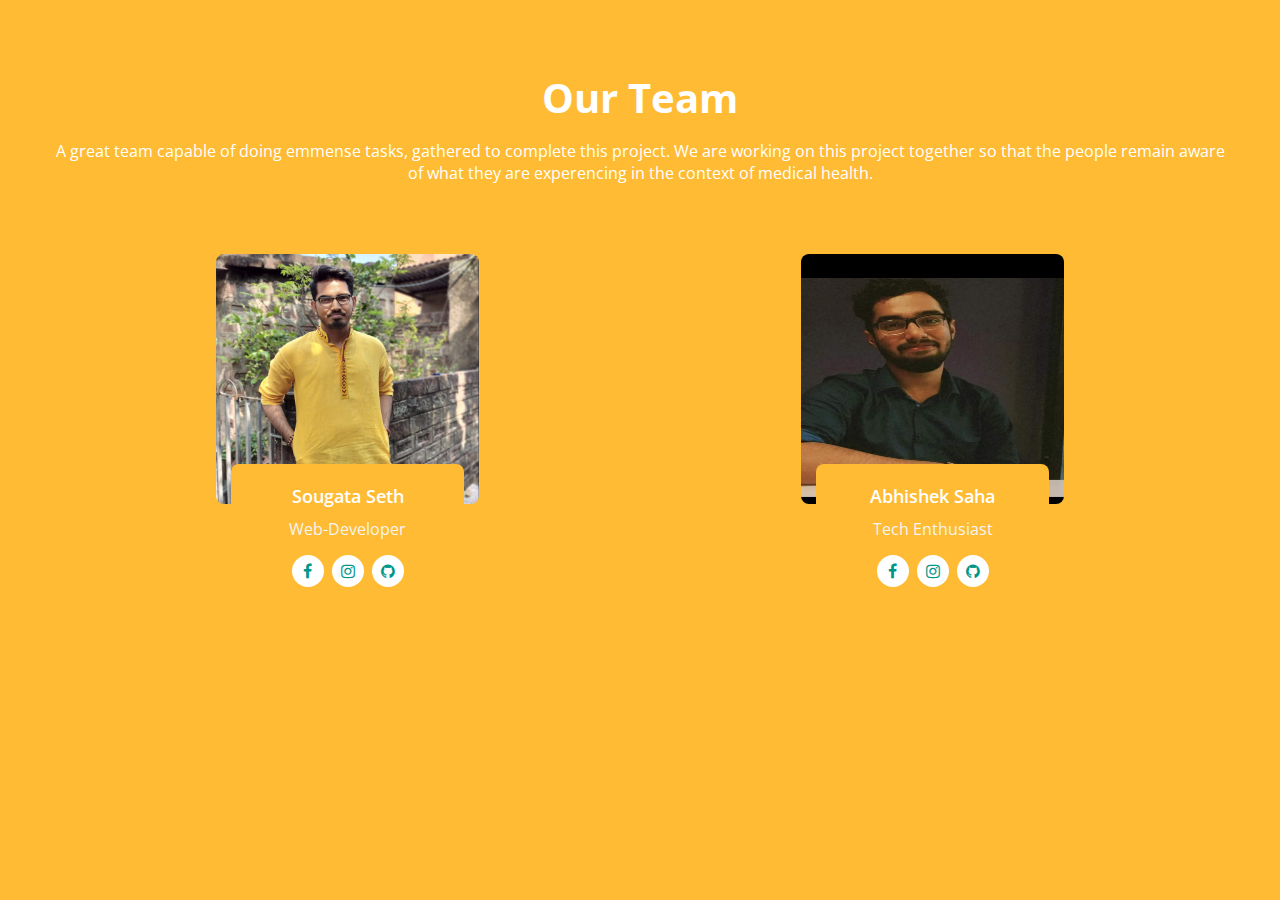
<file: About us.html>
<!DOCTYPE html>
<html>
<head>
	<title>Team Section</title>
    <link rel="icon" href="https://cdn-icons-png.flaticon.com/512/476/476863.png" >
    <meta name="viewport" content="width=device-width, initial-scale=1">
	<link rel="stylesheet" href="aboutUs_style.css">

    <!--Google Verification Tag-->
    <meta name="google-site-verification" content="b1R5RC7tyMHQSXMe5_620gW1nM6R3giwf41qrtZWcDE" />
</head>
<body>
  
  <section class="team-section">
     <div class="container">
         <div class="row">
             <div class="section-title">
                 <h1>Our Team</h1>
				 <p>A great team capable of doing emmense tasks, gathered to complete this project. We are working on this project together so that the people remain aware of what they are experencing in the context of medical health.</p>
             </div>
         </div>
             
             <div class="row">
             <div class="team-items">
                  
                  <div class="item">
                      <img height="250px" width="250px" src="images/team-a.png" alt="team" />
                      <div class="inner">
                          <div class="info">
                               <h5>Sougata Seth</h5>
                               <p>Web-Developer</p>
                               <div class="social-links">
                                   <a href="https://www.facebook.com/sougata.seth.33?mibextid=ZbWKwL"><span class="fa fa-facebook"></span></a>
                                   <!-- <a href=""><span class="fa fa-twitter"></span></a> -->
                                   <a href="https://www.instagram.com/the_shadow_rock/"><span class="fa fa-instagram"></span></a>
                                   <a href="https://github.com/soug25/healthcare-selfhelp"><span class="fa fa-github"></span></a>
                               </div>
                          </div>
                      </div>
                  </div>
                  <div class="item">
                      <img height="250px" width="250px" src="images/team-s.jpg" alt="team" />
                      <div class="inner">
                          <div class="info">
                               <h5>Abhishek Saha</h5>
                               <p> Tech Enthusiast</p>
                               <div class="social-links">
                                   <a href="https://www.facebook.com/profile.php?id=100043953034049&mibextid=ZbWKwL"><span class="fa fa-facebook"></span></a>
                                   <!-- <a href=""><span class="fa fa-twitter"></span></a> -->
                                   <a href="https://www.instagram.com/abhishek_coder.py/"><span class="fa fa-instagram"></span></a>
                                   <a href=""><span class="fa fa-github"></span></a>
                               </div>
                          </div>
                      </div>
                  </div>
             </div>
         </div>
     </div>
  </section>

</body>
</html>
</file>
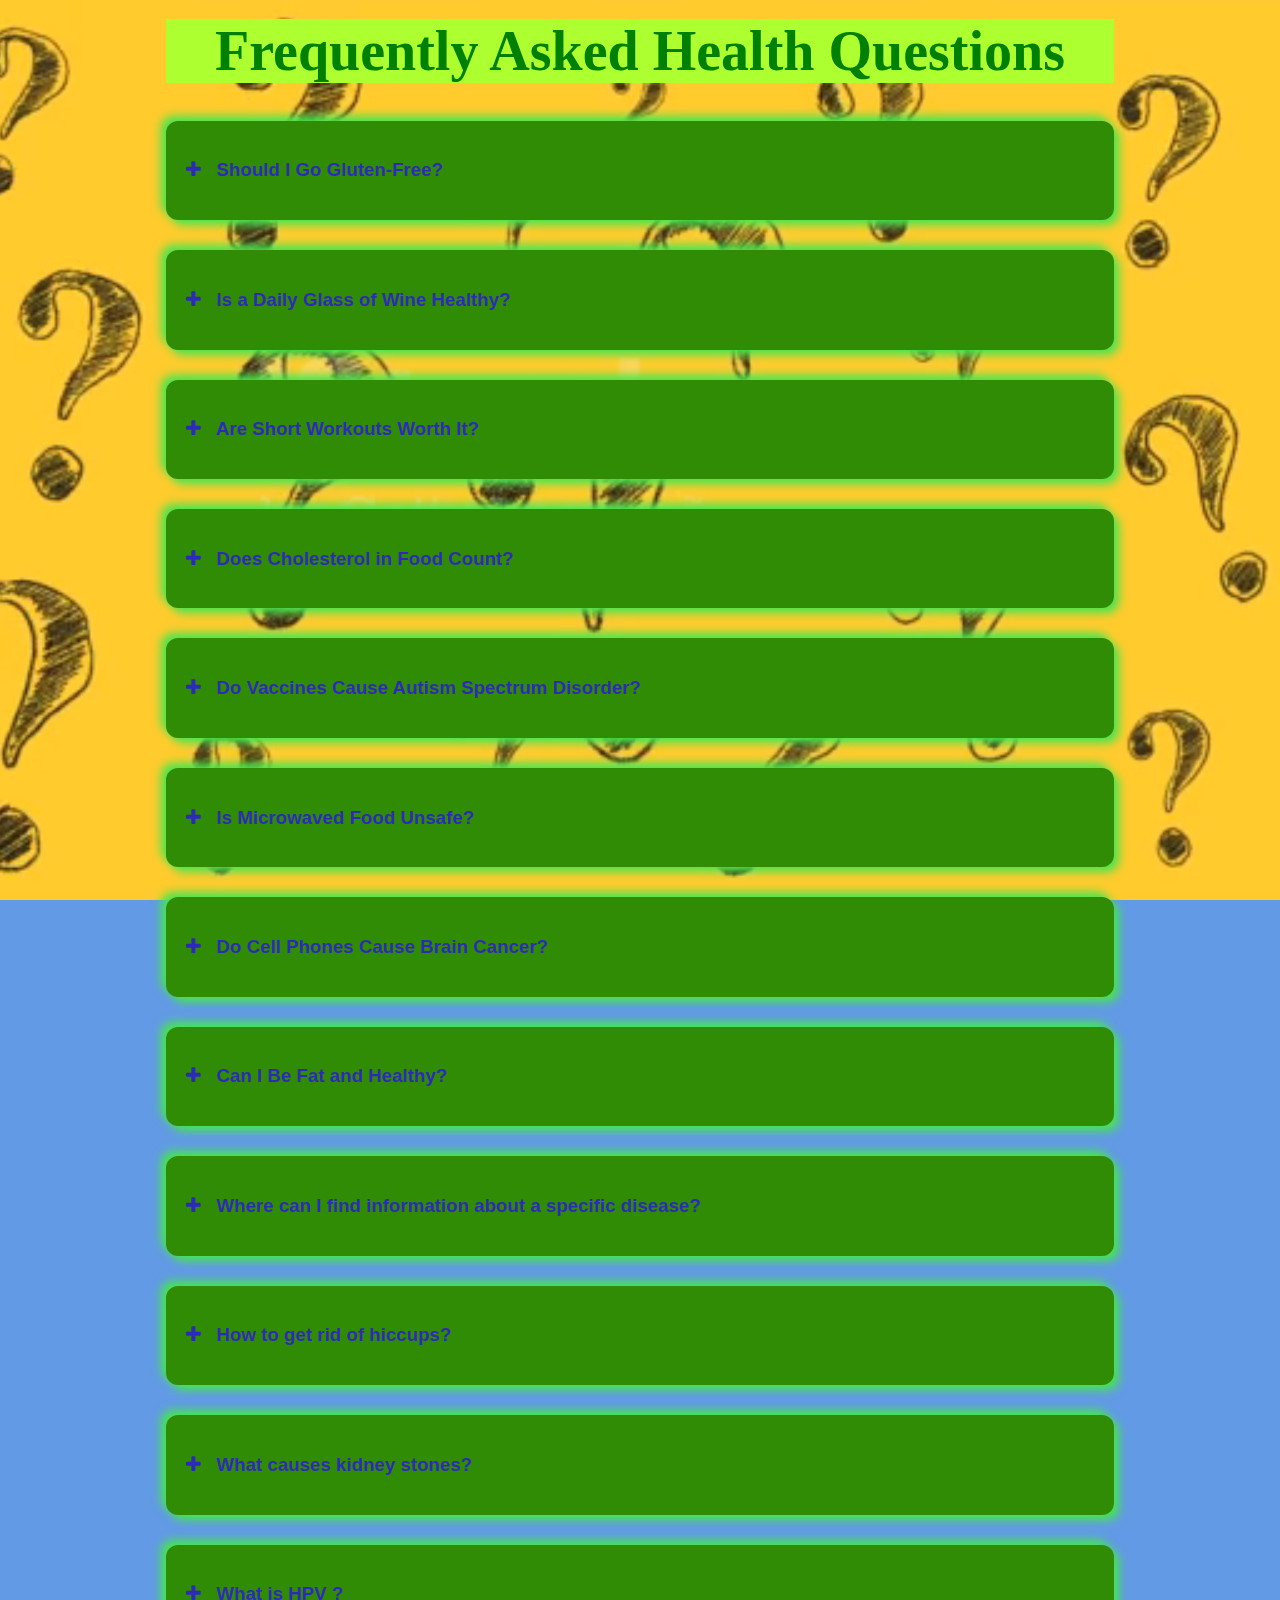
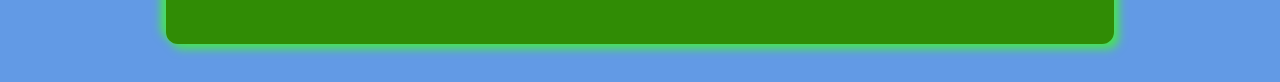
<file: FAQs.html>
<!DOCTYPE html>
<html lang="en">
  <head>
    <meta charset="UTF-8" />
    <meta name="viewport" content="width=device-width, initial-scale=1.0" />
    <title>Frequently Asked Health Questions</title>
    <link rel="icon" href="https://cdn-icons-png.flaticon.com/512/4353/4353450.png">
    <link href="https://maxcdn.bootstrapcdn.com/font-awesome/4.7.0/css/font-awesome.min.css" rel="stylesheet" />
    <link rel="stylesheet" type="text/css" href="FAQ(css).css" />
  </head>
  <body>
  <video autoplay muted loop id="uvideo">
    <source src="v1.mp4" type="video/mp4">
  </video>
    <div class="container">
	<h1 style="font-family:poppins;background-color:greenyellow;text-align:center;font-size: 3.5em; margin-top: 0.20em;font-color:green;color:green">Frequently Asked Health Questions</h1>
      
      <div class="bar">
        <h3><i class="fa fa-plus"></i> &nbsp Should I Go Gluten-Free?</h3>
        <div class="answer">
          Only if you have celiac disease, when gluten (a protein in grains) damages your small intestine. Experts no longer think gluten causes rashes, stomachaches, or weight gain in people without the disease. It can’t hurt to skip gluten-rich foods like cookies and white bread. But don’t ditch whole grains unless your doctor says to. They fill you up and are full of healthy nutrients.
        </div>
      </div>
      <div class="bar">
        <h3><i class="fa fa-plus"></i> &nbsp Is a Daily Glass of Wine Healthy?</h3>
        <div class="answer">
          Not for everyone. Small amounts of alcohol may stave off heart disease, and lower the odds of stroke and diabetes, too. But heavy drinking ups your chances for liver and heart damage, plus breast, colon, and other cancers. If you don’t drink, don’t start. If you do, limit yourself to one drink a day if you’re a woman, or two if you’re a man.
        </div>
      </div>
      <div class="bar">
        <h3><i class="fa fa-plus"></i> &nbsp Are Short Workouts Worth It?</h3>
        <div class="answer">
          Yes. Longer is better, but you can get by with quick bouts of activity when that’s all you have time for. The CDC suggests 150 minutes of moderate-intensity aerobic activity each week (like walking or biking at a medium-fast pace), plus two sessions of muscle-strengthening exercise. Several 10- minute bursts of exercise each day can get you to this goal and help keep you fit.
        </div>
      </div>
      <div class="bar">
        <h3><i class="fa fa-plus"></i> &nbsp Does Cholesterol in Food Count?</h3>
        <div class="answer">
          Obesity, inactivity, and a poor diet can do more to raise your cholesterol than an egg. The real bad guys are the unhealthy trans fats and saturated fats found in meats, dairy, and processed foods. Opt for low-fat dairy and lean meats, read labels, and watch your carbs and portions. If your numbers are high, ask your doctor what foods you should avoid.
        </div>
      </div>
	   <div class="bar">
        <h3><i class="fa fa-plus"></i> &nbsp Do Vaccines Cause Autism Spectrum Disorder?</h3>
        <div class="answer">
          No. A 1998 study that claimed Autism Spectrum Disorder was caused by the measles, mumps, and rubella (MMR) vaccine was based on faulty research and was later retracted. Meanwhile, several other more recent studies show vaccines have no connection at all to autism -- but they do lower kids’ risks of getting dangerous health conditions like whooping cough and polio.
        </div>
      </div>
	   <div class="bar">
        <h3><i class="fa fa-plus"></i> &nbsp Is Microwaved Food Unsafe?</h3>
        <div class="answer">
          Reheat those leftovers. Microwaves don’t make food “radioactive.” All your microwave does is make the water molecules in food move, which creates friction that heats it up. Microwaves do create a small magnetic field but a lot of work goes into making sure there’s not enough to cause problems. Just don’t use one with a damaged door.
        </div>
      </div>
	   <div class="bar">
        <h3><i class="fa fa-plus"></i> &nbsp Do Cell Phones Cause Brain Cancer?</h3>
        <div class="answer">
          It’s unlikely. Most research -- including a study of more than 420,000 people over 20 years -- says there’s no connection between brain tumors and cell phone use.  A more recent study, though, found a link between a specific type of brain tumor called a glioma and heavy cell phone use. If you’re worried, wear a headset, use the speaker, and limit your phone time.
        </div>
      </div>
	   <div class="bar">
        <h3><i class="fa fa-plus"></i> &nbsp Can I Be Fat and Healthy?</h3>
        <div class="answer">
          Experts aren’t sure. One study said heavier people may outlive lighter folks, but most research shows that those who carry extra pounds are more likely to get heart disease, cancer or die before thinner folks. Your best bet: Do what you can to get healthy. Stay active every day and eat a balanced diet. Lose some weight if you need to.
        </div>
      </div>
	   <div class="bar">
        <h3><i class="fa fa-plus"></i> &nbsp  Where can I find information about a specific disease?</h3> 
        <div class="answer">
          The  <a href="https://www.nih.gov/health-information"> NIH Health Information page </a> provides access to Institute and Center resources based on scientific investigation.
        </div>
      </div>
      <div class="bar">
        <h3><i class="fa fa-plus"></i> &nbsp How to get rid of hiccups?</h3>
        <div class="answer">
          <ul>
            <li>
              <dl>
                <dt>Altering your breathing cycle, which may calm your diaphragm down</dt>
                <dd>Possibilities include breathing into a paper bag, pulling your knees to your chest and leaning forward, drinking water from the opposite side of a glass while bending over, or holding your breath. If you do hold your breath, make sure that you don’t do this indefinitely.</dd>
              </dl>
            </li>
            <li>
              <dl>
                <dt>Gargling with ice water or sipping cold water</dt>
                <dd>If you do gargle, make sure that you don’t have so much ice in your mouth that you start spreading it around the room like a geyser.</dd>
              </dl>
            </li>
            <li>
              <dl>
                <dt>Pulling on your tongue</dt>
                <dd>But don’t pull so hard that your tongue comes out, which will lead to bigger problems.</dd>
              </dl>
            </li>
            <li>
              <dl>
                <dt>Rubbing the back of your neck</dt>
                <dd>It’s unclear whether adding the words, “there, there,” makes a difference.</dd>
              </dl>
            </li>
            <li>
              <dl>
                <dt>Getting scared</dt>
                <dd>A sudden scare may help, such as someone suddenly jumping in front of you or being told that there is a sequel to the 2016 movie Dirty Grandpa.</dd>
              </dl>
            </li>
            <li>Laughing spontaneously :  They say laughter is the best medicine. Maybe someone else hiccuping can get you laughing.</li>
            <li>
              <dl>
                <dt>Laughing spontaneously</dt>
                <dd>They say laughter is the best medicine. Maybe someone else hiccuping can get you laughing</dd>
              </dl>
            </li>
          </ul>
        </div>
      </div>
      <div class="bar">
        <h3><i class="fa fa-plus"></i> &nbsp  What causes kidney stones?</h3> 
        <div class="answer">
          Being told that you have “stones” may be good as long as the stones are metaphorical, meaning guts or a backbone. Being told that you have kidney stones, not so good. Kidney stones, otherwise known as renal lithiasis or nephrolithiasis if you want words harder to pronounce, form when some type of mineral or salt clusters together inside your kidneys. Stones can form when you have too much of certain mineral or salt or if you are not hydrated enough. Calcium oxalate or calcium phosphate stones can form when you get high doses of vitamin D, undergo bypass surgery, or have metabolic issues. Uric acid stones can result when you eat too much protein or have gout. Certain types of urinary tract infection can lead to struvite stones.
        </div>
      </div>
      <div class="bar">
        <h3><i class="fa fa-plus"></i> &nbsp  What is HPV ?</h3> 
        <div class="answer">
          Well, if you look at the website abbreviations.com, HPV can stand for high production volume, human powered vehicle, high-pressure vent, having purple vomit, high pressure valve, high pitch voice, high point vent, or the Princeville Airport in Kauai, Hawaii. Assuming that 2019 did not see a surge of visitors to Kauai or people eating purple crayons, most searching for HPV probably were interested in “human papilloma virus.” This type of HPV is the most common sexually transmitted infection in the world. I have already written for Forbes about what this HPV is, after President Donald Trump apparently asked Bill Gates the difference between HPV and HIV, which is a bit like asking the difference between the CIA and a CPA.
        </div>
      </div>
	
	
	  
    </div>
  </body>
  <script
    src="https://code.jquery.com/jquery-3.4.1.min.js"
    integrity="sha256-CSXorXvZcTkaix6Yvo6HppcZGetbYMGWSFlBw8HfCJo="
    crossorigin="anonymous"
  ></script>
  <script type="text/javascript">
    $(document).ready(function () {
      $(".bar").click(function () {
        $(this).find(".answer").slideToggle();
      });

      $(".bar").click(function () {
        $(this).find("i").toggleClass("fa-plus fa-minus");
      });
    });
  </script>
</html>
</file>
<file: FAQ(css).css>
#uvideo {
  position: fixed;
  right: 0;
  bottom: 0;
  min-width: 100%;
  min-height: 100%;
  z-index:-100;
}
body {
   min-height: 100%;
  display: flex;
  justify-content: center;
  align-items: center;
  background: #629AE5;
  font-family: 'poppins-bold', sans-serif !important;
}
.container {
  width: 75%;
  color: #5F8DFE;
}
.bar {
  border-radius: 12px;
  background: #308C05;
  box-shadow: 5px 5px 10px #47E54F, -5px -5px 10px #47E54F;
  padding: 20px;
  color: #2E29BD;
  margin-bottom: 30px;
  cursor: pointer;
}
.answer {
  color: #036E9C;
  display: none;
  padding: 20px;
  border-radius: 12px;
  background: #31F43A;
  box-shadow: inset 5px 5px 10px #6d6d6d, inset -5px -5px 10px #939393;
}
</file>
<file: aboutUs_style.css>
@import url('https://fonts.googleapis.com/css?family=Open+Sans:400,600,700&display=swap');
@import url("https://stackpath.bootstrapcdn.com/font-awesome/4.7.0/css/font-awesome.min.css");
body{
	margin:0;
	font-family: 'Open Sans', sans-serif;
}
*{
	box-sizing: border-box;
}

.team-section{
	background-color:#ffbb33;
	min-height: 100vh;
	padding:70px 15px 30px;
}

.container{
	max-width: 1170px;
	margin:auto;
}

.row{
	display: flex;
	flex-wrap: wrap;
}

.team-section .section-title{
	flex-basis: 100%;
	max-width: 100%;
	margin-bottom: 70px;
}

.team-section .section-title h1{
	font-size: 40px;
	text-align: center;
	margin:0;
	color: #ffffff;
	font-weight: 700;
}

.team-section .section-title p{
	font-size:16px;
	text-align: center;
	margin:15px 0 0;
	color:#ffffff;
}
.team-section .team-items{
	
	flex-basis: 100%;
	max-width: 100%;
	display: flex;
	flex-wrap: wrap;
	justify-content: space-around;
}
.team-section .team-items .item{
 flex-basis: calc(25% - 30px);
 max-width: calc(25% - 30px);
 transition: all .5s ease;
 margin-bottom: 40px;
}
.team-section .team-items .item img{
	display: block;
	width: 100%;
	border-radius: 8px;
}

.team-section .team-items .item .inner{
	position: relative;
	z-index: 11;
	padding:0 15px;
}
.team-section .team-items .item .inner .info{
	background-color:#ffbb33;
	text-align: center;
	padding: 20px 15px;
	border-radius:8px;
	transition: all .5s ease;
	margin-top: -40px;
}
.team-section .team-items .item:hover  .info{
    transform: translateY(-20px);
}
.team-section .team-items .item:hover{
 transform: translateY(-10px);	
}
.team-section .team-items .item .inner .info h5{
	margin:0;
	font-size: 18px;
	font-weight: 600;
	color:#ffffff;
}
.team-section .team-items .item .inner .info p{
	font-size: 16px;
	font-weight: 400;
	color:#f4f4f4;
	margin:10px 0 0;
}

.team-section .team-items .item .inner .info .social-links{
	padding-top: 15px;
}

.team-section .team-items .item .inner .info .social-links a{
	display: inline-block;
	height: 32px;
	width: 32px;
	background-color: #ffffff;
	color:#009688;
	border-radius: 50%;
	margin:0 2px;
	text-align: center;
	line-height: 32px;
	font-size:16px;
	transition: all .5s ease;
}

.team-section .team-items .item .inner .info .social-links a:hover{
	box-shadow: 0 0 10px #000;
}

/*responsive*/
@media(max-width: 991px){
	.team-section .team-items .item{
      flex-basis: calc(50% - 30px);
       max-width: calc(50% - 30px);

   }
}

@media(max-width: 767px){
	.team-section .team-items .item{
      flex-basis: calc(100%);
       max-width: calc(100%);

   }
}
</file>
